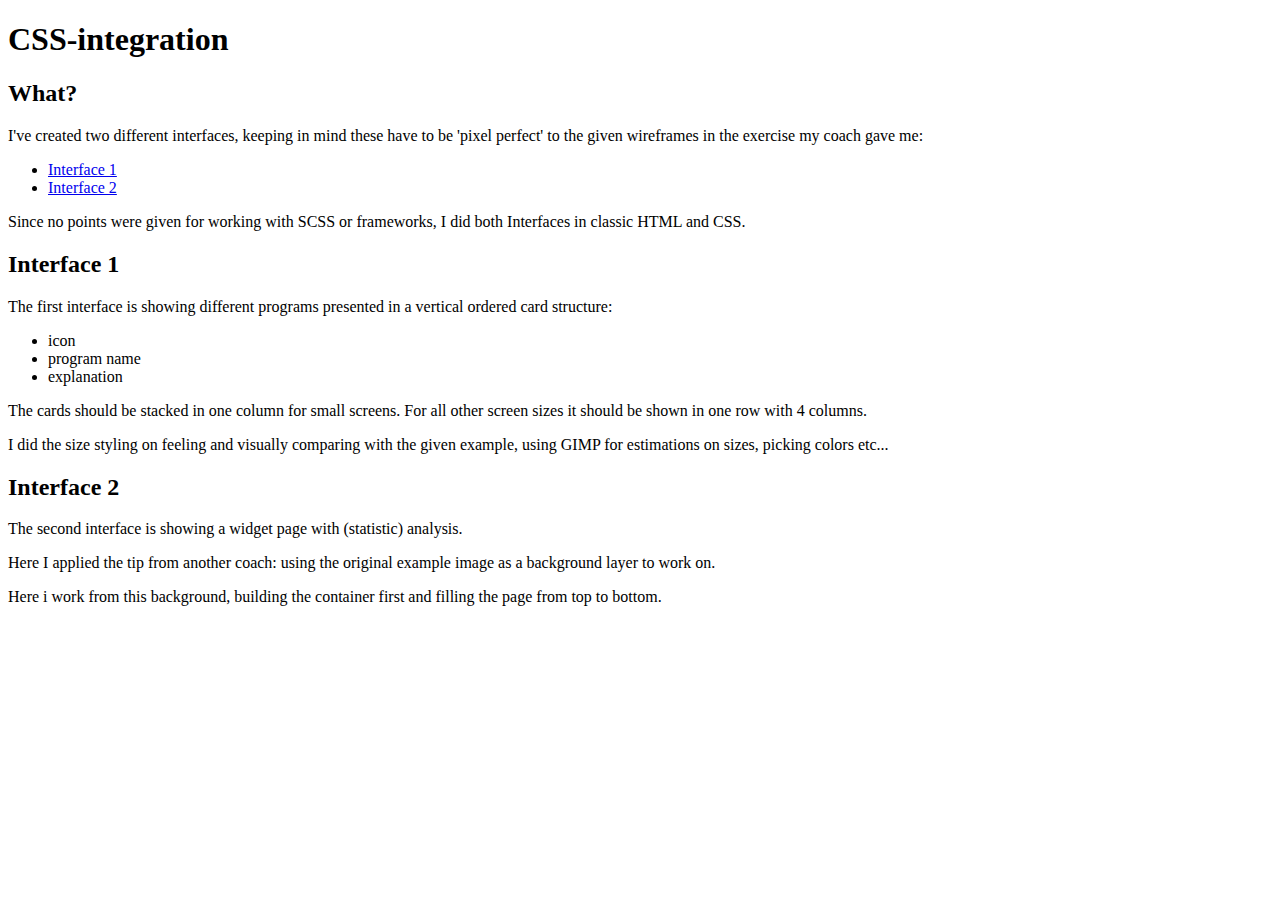
<file: index.html>
<!DOCTYPE html>
<html lang="en">
<head>
    <meta charset="UTF-8">
    <meta name="viewport" content="width=device-width, initial-scale=1.0">
    <title>CSS-integration</title>
</head>
<body>
    <h1>CSS-integration</h1>
    <h2>What?</h2>
    <p>I've created two different interfaces, keeping in mind these have to be 'pixel perfect' to the given wireframes in the exercise my coach gave me:</p>
    <ul>
        <li>
            <a href="https://steeeeeph.github.io/css-integration/interface1/index.html">Interface 1</a>
        </li>
        <li>
            <a href="https://steeeeeph.github.io/css-integration/interface2/index.html">Interface 2</a>
        </li>
    </ul>
    <p>Since no points were given for working with SCSS or frameworks, I did both Interfaces in classic HTML and CSS.</p>
    <h2>Interface 1</h2>
    <p>The first interface is showing different programs presented in a vertical ordered card structure:</p>
    <ul>
        <li>icon</li>
        <li>program name</li>
        <li>explanation</li>
    </ul>
    <p>
        The cards should be stacked in one column for small screens. For all other screen sizes it should be shown in one row with 4 columns.   
    </p>
    <p>
        I did the size styling on feeling and visually comparing with the given example, using GIMP for estimations on sizes, picking colors etc...    
    </p>
    <h2>Interface 2</h2>
    <p>
        The second interface is showing a widget page with (statistic) analysis. 
    </p>
    <p>
        Here I applied the tip from another coach: using the original example image as a background layer to work on.  
    </p>
    <p>
        Here i work from this background, building the container first and filling the page from top to bottom.
    </p>
</body>
</html>
</file>
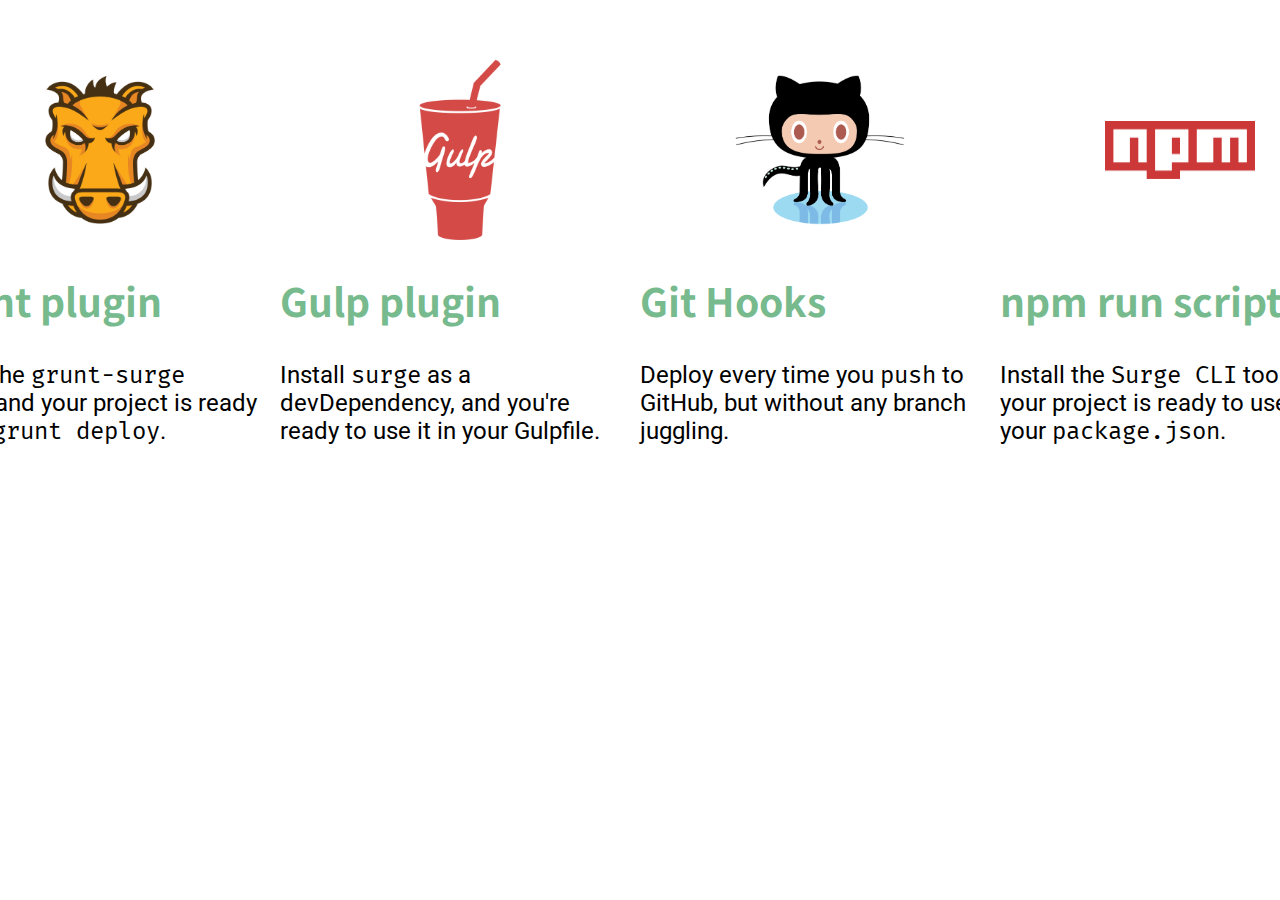
<file: interface1/index.html>
<!DOCTYPE html>
<html lang="en">
<head>
    <meta charset="UTF-8">
    <meta name="viewport" content="width=device-width, initial-scale=1.0">
    <link rel="stylesheet" href="style.css">
    <link href="https://fonts.googleapis.com/css2?family=Noto+Sans+SC:wght@300&display=swap" rel="stylesheet"> 
    <link href="https://fonts.googleapis.com/css2?family=Roboto:wght@300&display=swap" rel="stylesheet"> 
    <link href="https://fonts.googleapis.com/css2?family=Fira+Mono&display=swap" rel="stylesheet"> 
    <title>Interface 1</title>
</head>
<body>
    
</body>
<div class="flex-container">
    <div class="flex-card">
        <div class="flex-icon">
            <img id="grunt" src="icons/grunt.png" alt="Grunt-icon">
        </div>
        <div class="flex-item">
            <h2>Grunt plugin</h2>
            <p>Install the <code>grunt-surge</code> <br>
                plugin, and your project is ready<br>
                to use <code>grunt deploy</code>.</p>
        </div>
    </div>

    <div class="flex-card">
        <div class="flex-icon">
            <img id="gulp" src="icons/gulp.png" alt="Gulp-icon">
        </div>
        <div class="flex-item">
            <h2>Gulp plugin</h2>
            <p>Install <code>surge</code> as a<br>
                devDependency, and you're <br>
                ready to use it in your Gulpfile.</p>
        </div>
    </div>
    <div class="flex-card">
        <div class="flex-icon">
            <img id="gitcat" src="icons/gitcat.png" alt="Gitcat-icon">
        </div>
        <div class="flex-item">
            <h2>Git Hooks</h2>
            <p>Deploy every time you <code>push</code> to <br>
                GitHub, but without any branch <br>
                juggling.</p>
        </div>
    </div>
    <div class="flex-card">
        <div class="flex-icon">
            <img id="npm" src="icons/npm.png" alt="NPM-icon">
        </div>
        <div class="flex-item">
            <h2>npm run scripts</h2>
            <p>Install the <code>Surge CLI</code> tool, and <br>
                your project is ready to use in <br>your <code>package.json</code>.</p>
        </div>
    </div>
</div>

</html>
</file>
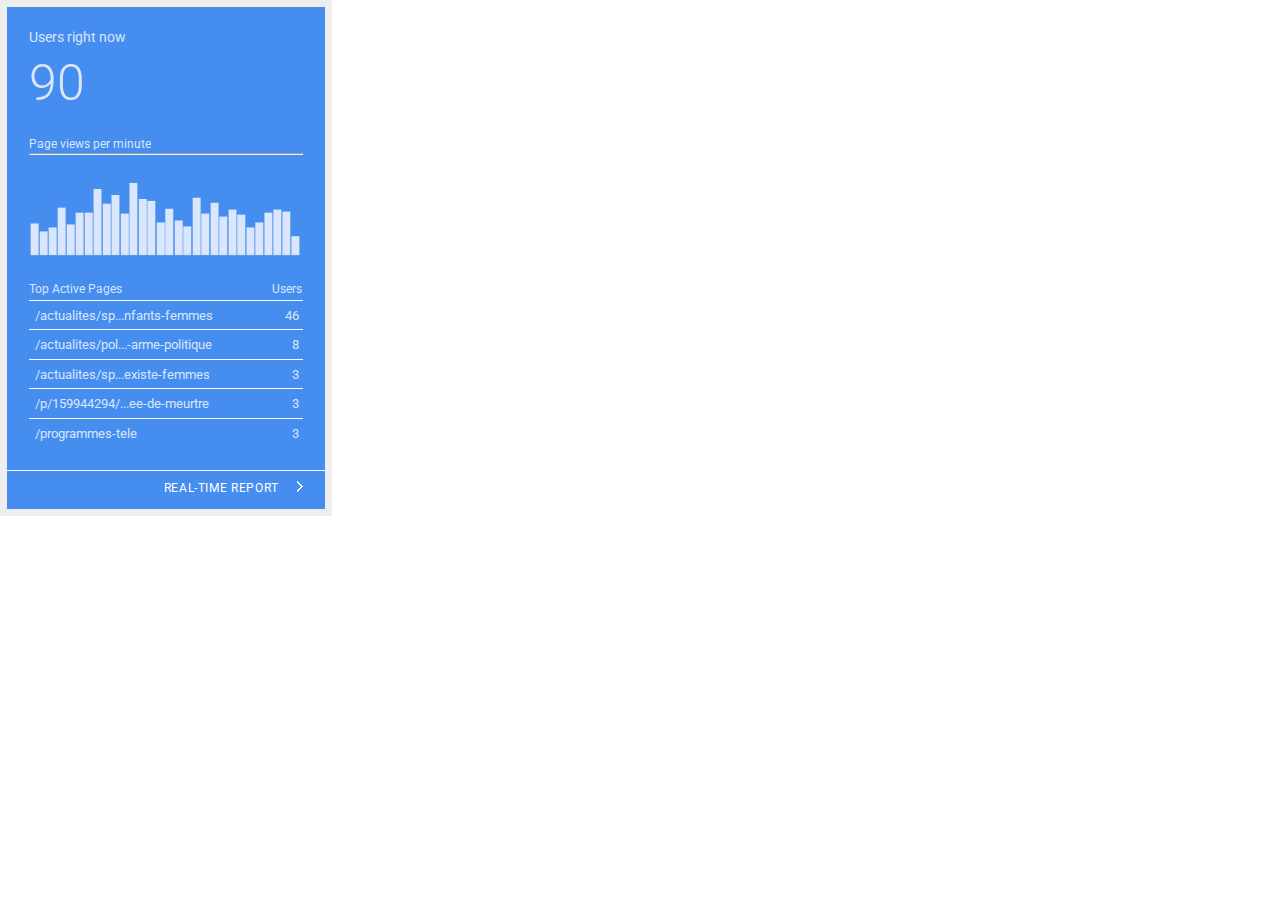
<file: interface2/index.html>
<!DOCTYPE html>
<html lang="en">

<head>
    <meta charset="UTF-8">
    <meta name="viewport" content="width=device-width, initial-scale=1.0">
    <link rel="stylesheet" href="style.css">
    <link href="https://fonts.googleapis.com/css2?family=Roboto:wght@300;400&display=swap" rel="stylesheet">
    <title>Interface 2</title>
</head>

<body>
    <!-- <div class="mockup">
        <img src="https://raw.githubusercontent.com/becodeorg/gnt-verou-1-26/master/1.The-Field/4.HTML-CSS/5.End-of-Field/1.Trial-Run/images/13.ui-chart-2.png?token=ARLOXDNA4LP3KDIOLTMVOMC7VD2RE">
    </div>  -->
    <div class="container">
        <div class="amount-users">
            <h1>Users right now</h1>
            <p>90</p>
        </div>
        <div class="amount-views">
            <h2>Page views per minute</h2>
            <hr>
            <img src="images/chart.png" alt="chart">
        </div>
        <table>
            <tr>
                <th class="left">Top Active Pages</th>
                <th class="right">Users</th>
            </tr>
            <tr>
                <td class="left">/actualites/sp...nfants-femmes</td>
                <td class="right">46</td>
            </tr>
            <tr>
                <td class="left">/actualites/pol...-arme-politique</td>
                <td class="right">8</td>
            </tr>
            <tr>
                <td class="left">/actualites/sp...existe-femmes</td>
                <td class="right">3</td>
            </tr>
            <tr>
                <td class="left">/p/159944294/...ee-de-meurtre</td>
                <td class="right">3</td>
            </tr>
            <tr>
                <td class="left last">/programmes-tele</td>
                <td class="right last">3</td>
            </tr>
        </table>
        <div class="navbar">
            <a href="#">REAL-TIME REPORT</a><img src="images/arrow.png">
        </div>
    </div>
</body>

</html>
</file>
<file: interface1/style.css>
.flex-container {
    display: flex;
    flex-direction: column;
}
.flex-card {
    width: 430px;
}
.flex-icon {
    display: flex;
    height: 180px;
    margin: 30px 0 5px 0;
    align-items: center;
}
img {
    display: block;
    max-height: 100%;
    max-width: 100%;
    margin-left: auto;
    margin-right: auto;
}
#grunt {
    width: 110px;
    height: auto;
}
#gulp {
    width: 180px;
    height: auto;
}
#gitcat {
    width: 170px;
    height: auto;
}
#npm {
    width: 150px;
    height: auto;
}

.flex-item {
    display: block;
    width: 360px;
    margin: 0 auto;
}
h2 {
    font-family: 'Noto Sans SC', sans-serif;
    font-size: 39px;
    color: #76ba8d;
}
p {
    font-family: 'Roboto', sans-serif;
    font-size: 24px;
}
code {
    font-family: 'Fira Mono', monospace;
}

@media screen and (min-width:480px) {
    .flex-container {
        display: flex;
        flex-direction: row;
        margin-top: 30px;
        justify-content: center;
    }
    .flex-card {
        margin: auto;
    }
}
</file>
<file: interface2/style.css>
/* .mockup {
width: 332px;
height: 516px;
position: absolute;
top: 0;
left: 0;
opacity: 0.5;
z-index: 10;
pointer-events: none;
} */
.container {
    display: block;
    position: absolute;
    background-color: #468df0;
    width: calc(332px - 14px - 44px); 
    height: calc(516px - 14px - 22px);
    position: absolute;
    top: 0;
    left: 0;
    border: 7px solid #eeeeee;
    padding: 22px 22px 0 22px;
}
h1 {
    font-family: 'Roboto', sans-serif;
    font-weight: 400;
    font-size: 14px;
    margin: 0;
}
p {
    font-family: 'Roboto', sans-serif;
    font-weight: 300;
    font-size: 50px;
    margin-top: 9px;
    margin-bottom: 0;
}
h1, p, hr, h2, table {
    color: #dae6fc;
}
h2 {
    font-family: 'Roboto', sans-serif;
    font-weight: 400;
    font-size: 12px;
    margin-top: 25px;
    margin-bottom: 2px;
}
hr {
    margin: 0;
}
.amount-users {
    color: #fafcff;
}
.amount-views img {
    width: 272px;
    margin-top: 23.5px;
}
table {
    margin-top: 18.5px;
    width: 100%;
    border-collapse: collapse;
}
tr {
    border-bottom: 1px solid white;
    border-collapse: collapse;

}
th {
    font-family: 'Roboto', sans-serif;
    font-weight: 400;
    font-size: 12px;
    margin: 0;
    vertical-align: top;
}
th.left {
    text-indent: -1px;
}
td.right {
    padding-right: 4px;
}
th{
    height: 17px;
}
td {
    height: 26.5px;
}
td {
    font-family: 'Roboto', sans-serif;
    font-weight: 400;
    font-size: 13px;
    text-indent: 4.5px;
}
tr:last-child {
    border-bottom: 0;
}
.left {
    text-align: left;
}
.right {
    text-align: right;
}
.navbar {
    position: absolute;
    left: 0;
    bottom: 0;
    width: 318px;
    height: 38px;
    text-align: right;
    border-top: 1px solid white;
}
.navbar a {
    display: inline-block;
    font-family: 'Roboto', sans-serif;
    font-weight: 400;
    font-size: 12px;
    color: white;
    text-decoration: none;
    letter-spacing: 0.65px;
    margin: 10px 0;
}
.navbar img {
    display: inline-block;
    margin: auto 22px auto 18px;
}
</file>
